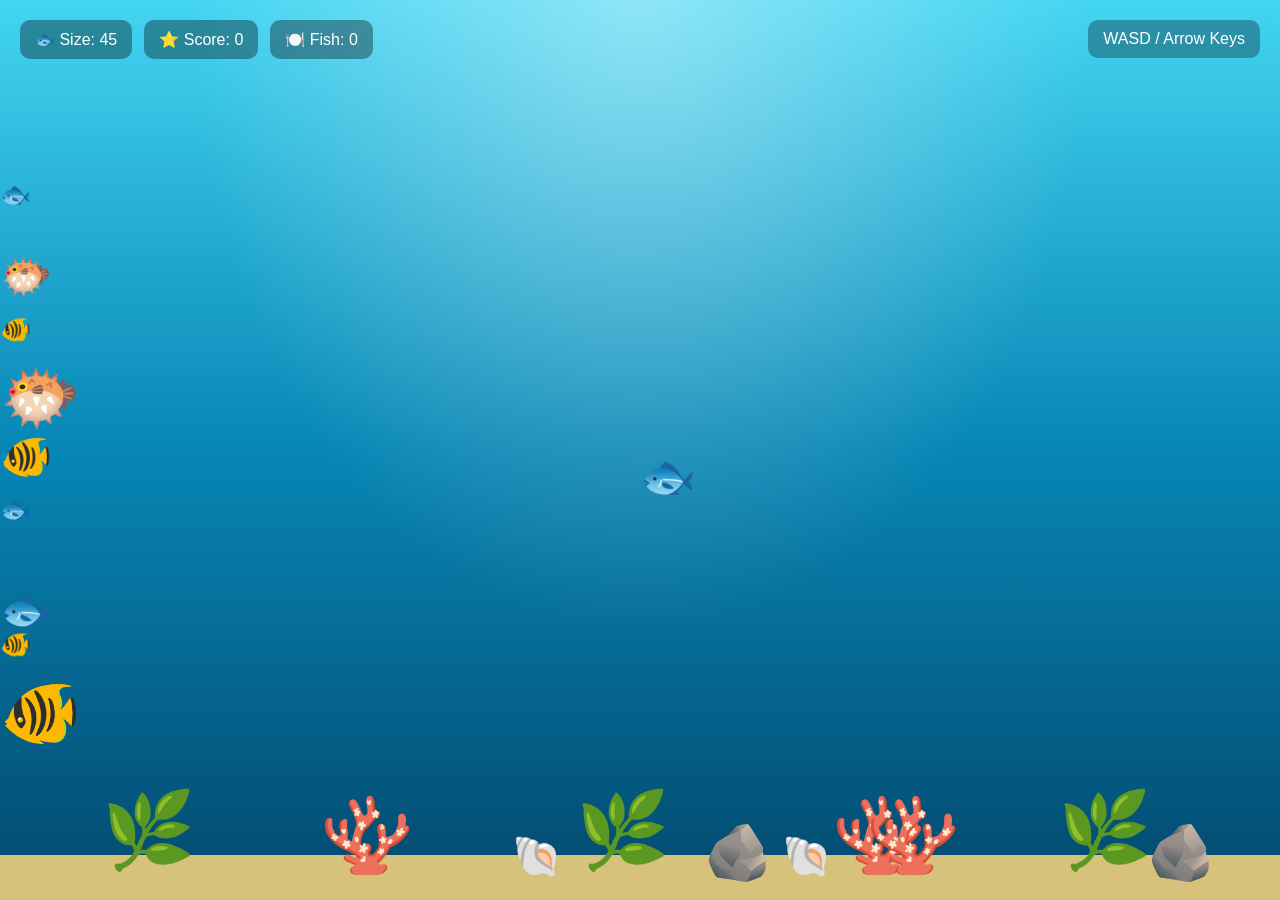
<file: AquaEvolution.html>
<!DOCTYPE html>
<html lang="en">

<head>
    <meta charset="UTF-8">
    <meta name="viewport" content="width=device-width, initial-scale=1.0">

    <title>Aqua Evolution</title>

    <link rel="stylesheet" href="AquaEvolution.css">
</head>

<body>

    <div id="game">

        <!-- =========================
             GAME INFORMATION
        ========================== -->

        <div class="hud">

            <div>
                🐟 Size:
                <span id="size">35</span>
            </div>

            <div>
                ⭐ Score:
                <span id="score">0</span>
            </div>

            <div>
                🍽️ Fish:
                <span id="food">0</span>
            </div>

        </div>


        <div class="controls">
            WASD / Arrow Keys
        </div>


        <!-- =========================
             WATER BUBBLES
        ========================== -->

        <div class="bubble bubble1">●</div>
        <div class="bubble bubble2">●</div>
        <div class="bubble bubble3">●</div>
        <div class="bubble bubble4">●</div>
        <div class="bubble bubble5">●</div>
        <div class="bubble bubble6">●</div>


        <!-- =========================
             SMALL FISH
        ========================== -->

        <div class="fish small fish1">
            🐟
        </div>

        <div class="fish small fish2">
            🐠
        </div>

        <div class="fish small fish3">
            🐟
        </div>

        <div class="fish small fish4">
            🐠
        </div>


        <!-- =========================
             MEDIUM FISH
        ========================== -->

        <div class="fish medium fish5">
            🐡
        </div>

        <div class="fish medium fish6">
            🐠
        </div>

        <div class="fish medium fish7">
            🐟
        </div>


        <!-- =========================
             LARGE FISH
        ========================== -->

        <div class="fish large fish8">
            🐡
        </div>

        <div class="fish large fish9">
            🐠
        </div>


        <!-- =========================
             PLAYER
        ========================== -->

        <div id="player">
            🐟
        </div>


        <!-- =========================
             UNDERWATER OBJECTS
        ========================== -->

        <div class="seaweed seaweed1">
            🌿
        </div>

        <div class="seaweed seaweed2">
            🌿
        </div>

        <div class="seaweed seaweed3">
            🌿
        </div>


        <div class="coral coral1">
            🪸
        </div>

        <div class="coral coral2">
            🪸
        </div>

        <div class="coral coral3">
            🪸
        </div>


        <div class="rock rock1">
            🪨
        </div>

        <div class="rock rock2">
            🪨
        </div>


        <div class="shell shell1">
            🐚
        </div>

        <div class="shell shell2">
            🐚
        </div>


        <!-- =========================
             GAME OVER
        ========================== -->

        <div id="gameOver" class="hidden">

            <h1>Game Over 🐟</h1>

            <p>
                A bigger fish got you!
            </p>

            <p>
                Final Score:
                <span id="finalScore">0</span>
            </p>

            <button onclick="restartGame()">
                Play Again
            </button>

        </div>

    </div>


    <script src="AquaEvolution.js"></script>

</body>

</html>
</file>
<file: AquaEvolution.css>
/* =========================
   BASIC RESET
========================= */

* {
    margin: 0;
    padding: 0;
    box-sizing: border-box;
}


body {
    overflow: hidden;
    font-family: Arial, sans-serif;
}


/* =========================
   OCEAN
========================= */

#game {

    width: 100vw;
    height: 100vh;

    position: relative;

    overflow: hidden;

    background:
        linear-gradient(
            to bottom,
            #43d5f2,
            #0786b5,
            #03486d
        );
}


/* =========================
   SUNLIGHT
========================= */

#game::before {

    content: "";

    position: absolute;

    width: 100%;
    height: 100%;

    background:
        radial-gradient(
            ellipse at top,
            rgba(255,255,255,0.4),
            transparent 50%
        );

    pointer-events: none;
}


/* =========================
   HUD
========================= */

.hud {

    position: absolute;

    top: 20px;
    left: 20px;

    display: flex;

    gap: 12px;

    z-index: 100;
}


.hud div {

    color: white;

    background: rgba(0,0,0,0.35);

    padding: 10px 15px;

    border-radius: 10px;

    backdrop-filter: blur(5px);

    font-size: 16px;
}


.controls {

    position: absolute;

    right: 20px;
    top: 20px;

    color: white;

    background: rgba(0,0,0,0.3);

    padding: 10px 15px;

    border-radius: 10px;

    z-index: 100;
}


/* =========================
   PLAYER
========================= */

#player {

    position: absolute;

    left: 50%;
    top: 50%;

    font-size: 45px;

    z-index: 50;

    user-select: none;

    transition:
        left 0.08s linear,
        top 0.08s linear;
}


/* =========================
   FISH
========================= */

.fish {

    position: absolute;

    z-index: 20;

    user-select: none;

    white-space: nowrap;
}


/* Small fish */

.small {
    font-size: 25px;
}


/* Medium fish */

.medium {
    font-size: 42px;
}


/* Large fish */

.large {
    font-size: 65px;
}


/* =========================
   FISH ANIMATIONS
========================= */

.fish1 {

    top: 20%;

    animation:
        swimRight 12s linear infinite;
}


.fish2 {

    top: 35%;

    animation:
        swimLeft 15s linear infinite;
}


.fish3 {

    top: 55%;

    animation:
        swimRight 18s linear infinite;
}


.fish4 {

    top: 70%;

    animation:
        swimLeft 13s linear infinite;
}


.fish5 {

    top: 28%;

    animation:
        swimLeft 20s linear infinite;
}


.fish6 {

    top: 48%;

    animation:
        swimRight 17s linear infinite;
}


.fish7 {

    top: 65%;

    animation:
        swimLeft 22s linear infinite;
}


.fish8 {

    top: 40%;

    animation:
        swimRight 25s linear infinite;
}


.fish9 {

    top: 75%;

    animation:
        swimLeft 28s linear infinite;
}


/* =========================
   SWIMMING RIGHT
========================= */

@keyframes swimRight {

    from {
        left: -100px;
        transform: scaleX(1);
    }

    to {
        left: 110%;
        transform: scaleX(1);
    }
}


/* =========================
   SWIMMING LEFT
========================= */

@keyframes swimLeft {

    from {
        left: 110%;
        transform: scaleX(-1);
    }

    to {
        left: -100px;
        transform: scaleX(-1);
    }
}


/* =========================
   BUBBLES
========================= */

.bubble {

    position: absolute;

    color: rgba(255,255,255,0.6);

    font-size: 20px;

    z-index: 5;

    animation: bubbleUp 7s linear infinite;
}


.bubble1 {
    left: 10%;
    bottom: -20px;
}


.bubble2 {
    left: 25%;
    bottom: -50px;
    animation-delay: 2s;
}


.bubble3 {
    left: 45%;
    bottom: -30px;
    animation-delay: 1s;
}


.bubble4 {
    left: 60%;
    bottom: -60px;
    animation-delay: 3s;
}


.bubble5 {
    left: 75%;
    bottom: -20px;
    animation-delay: 4s;
}


.bubble6 {
    left: 90%;
    bottom: -40px;
    animation-delay: 1.5s;
}


@keyframes bubbleUp {

    0% {
        transform: translateY(0);
        opacity: 0;
    }

    20% {
        opacity: 1;
    }

    100% {
        transform: translateY(-110vh);
        opacity: 0;
    }
}


/* =========================
   SEAWEED
========================= */

.seaweed {

    position: absolute;

    bottom: 25px;

    font-size: 75px;

    z-index: 10;

    animation: sway 3s ease-in-out infinite;
}


.seaweed1 {
    left: 8%;
}


.seaweed2 {
    left: 45%;
    animation-delay: 1s;
}


.seaweed3 {
    right: 10%;
    animation-delay: 0.5s;
}


@keyframes sway {

    0% {
        transform: rotate(-6deg);
    }

    50% {
        transform: rotate(6deg);
    }

    100% {
        transform: rotate(-6deg);
    }
}


/* =========================
   CORAL
========================= */

.coral {

    position: absolute;

    bottom: 20px;

    font-size: 75px;

    z-index: 10;
}


.coral1 {
    left: 25%;
}


.coral2 {
    left: 65%;
}


.coral3 {
    right: 25%;
}


/* =========================
   ROCKS
========================= */

.rock {

    position: absolute;

    bottom: 15px;

    font-size: 55px;

    z-index: 10;
}


.rock1 {
    left: 55%;
}


.rock2 {
    right: 5%;
}


/* =========================
   SHELLS
========================= */

.shell {

    position: absolute;

    bottom: 20px;

    font-size: 40px;

    z-index: 10;
}


.shell1 {
    left: 40%;
}


.shell2 {
    right: 35%;
}


/* =========================
   SAND
========================= */

#game::after {

    content: "";

    position: absolute;

    left: 0;
    bottom: 0;

    width: 100%;
    height: 45px;

    background: #d6c27a;

    z-index: 5;
}


/* =========================
   GAME OVER
========================= */

#gameOver {

    position: absolute;

    left: 50%;
    top: 50%;

    transform: translate(-50%, -50%);

    width: 350px;

    padding: 35px;

    text-align: center;

    color: white;

    background: rgba(0,0,0,0.8);

    border-radius: 20px;

    z-index: 500;
}


#gameOver h1 {

    margin-bottom: 15px;
}


#gameOver p {

    margin: 10px 0;

    font-size: 18px;
}


#gameOver button {

    margin-top: 15px;

    padding: 12px 25px;

    border: none;

    border-radius: 8px;

    cursor: pointer;

    font-size: 16px;
}


.hidden {
    display: none;
}
</file>
